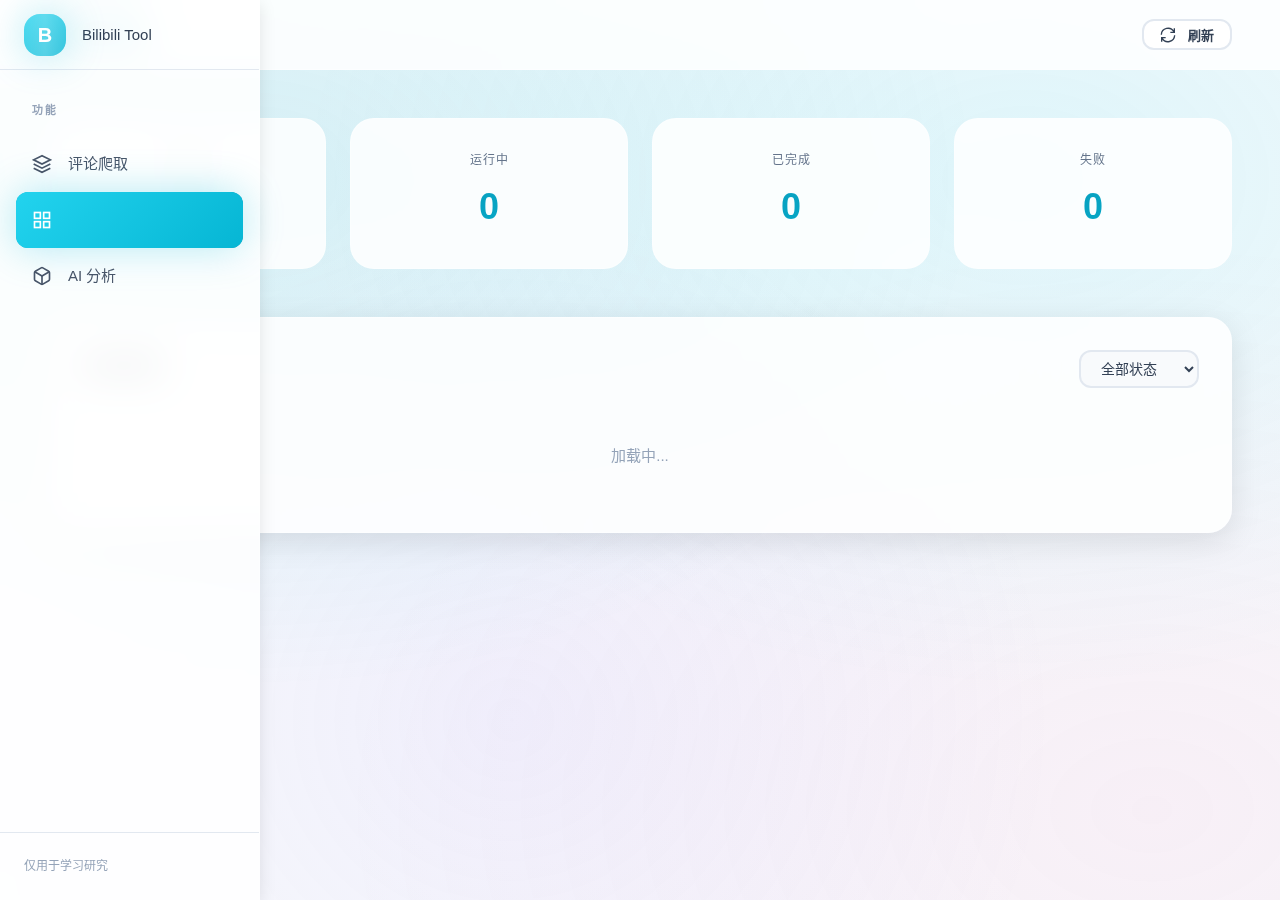
<file: static/tasks.html>
<!DOCTYPE html>
<html lang="zh-CN">
<head>
    <meta charset="UTF-8">
    <meta name="viewport" content="width=device-width, initial-scale=1.0">
    <title>任务管理 - Bilibili Tool</title>
    <link rel="stylesheet" href="/static/css/style.css?v=4">
    <link rel="stylesheet" href="/static/css/tasks.css?v=3">
</head>
<body>
    <!-- 侧边栏 -->
    <aside class="sidebar">
        <div class="sidebar-header">
            <div class="sidebar-logo">
                <div class="sidebar-logo-icon">B</div>
                <span>Bilibili Tool</span>
            </div>
        </div>

        <nav class="sidebar-nav">
            <div class="nav-group">
                <div class="nav-group-title">功能</div>
                <a href="/" class="nav-item">
                    <span class="nav-item-icon">
                        <svg xmlns="http://www.w3.org/2000/svg" width="16" height="16" viewBox="0 0 24 24" fill="none" stroke="currentColor" stroke-width="2">
                            <path d="M12 2L2 7l10 5 10-5-10-5zM2 17l10 5 10-5M2 12l10 5 10-5"/>
                        </svg>
                    </span>
                    <span>评论爬取</span>
                </a>
                <a href="/tasks" class="nav-item active">
                    <span class="nav-item-icon">
                        <svg xmlns="http://www.w3.org/2000/svg" width="16" height="16" viewBox="0 0 24 24" fill="none" stroke="currentColor" stroke-width="2">
                            <rect x="3" y="3" width="7" height="7"/>
                            <rect x="14" y="3" width="7" height="7"/>
                            <rect x="14" y="14" width="7" height="7"/>
                            <rect x="3" y="14" width="7" height="7"/>
                        </svg>
                    </span>
                    <span>任务管理</span>
                </a>
                <a href="/analysis" class="nav-item">
                    <span class="nav-item-icon">
                        <svg xmlns="http://www.w3.org/2000/svg" width="16" height="16" viewBox="0 0 24 24" fill="none" stroke="currentColor" stroke-width="2">
                            <path d="M21 16V8a2 2 0 0 0-1-1.73l-7-4a2 2 0 0 0-2 0l-7 4A2 2 0 0 0 3 8v8a2 2 0 0 0 1 1.73l7 4a2 2 0 0 0 2 0l7-4A2 2 0 0 0 21 16z"/>
                            <polyline points="3.27 6.96 12 12.01 20.73 6.96"/>
                            <line x1="12" y1="22.08" x2="12" y2="12"/>
                        </svg>
                    </span>
                    <span>AI 分析</span>
                </a>
            </div>
        </nav>

        <div class="sidebar-footer">
            <div style="font-size: 12px; color: var(--gray-400);">
                仅用于学习研究
            </div>
        </div>
    </aside>

    <!-- 主内容区 -->
    <div class="main-wrapper">
        <!-- 顶部 Header -->
        <header class="header">
            <div class="header-left">
                <h1 class="header-title">任务管理</h1>
            </div>
            <div class="header-right">
                <button id="refresh-btn" class="btn btn-secondary btn-sm">
                    <svg xmlns="http://www.w3.org/2000/svg" width="14" height="14" viewBox="0 0 24 24" fill="none" stroke="currentColor" stroke-width="2" style="margin-right: 4px;">
                        <path d="M21.5 2v6h-6M2.5 22v-6h6M2 11.5a10 10 0 0 1 18.8-4.3M22 12.5a10 10 0 0 1-18.8 4.2"/>
                    </svg>
                    刷新
                </button>
            </div>
        </header>

        <!-- 内容区域 -->
        <main class="content">
            <div class="container">
                <!-- 统计卡片 -->
                <div class="stats-grid" style="margin-bottom: var(--space-2xl);">
                    <div class="stat-card">
                        <div class="stat-label">总任务数</div>
                        <div class="stat-value" id="stat-total">0</div>
                    </div>
                    <div class="stat-card">
                        <div class="stat-label">运行中</div>
                        <div class="stat-value" style="color: var(--warning-color);" id="stat-running">0</div>
                    </div>
                    <div class="stat-card">
                        <div class="stat-label">已完成</div>
                        <div class="stat-value" style="color: var(--success-color);" id="stat-completed">0</div>
                    </div>
                    <div class="stat-card">
                        <div class="stat-label">失败</div>
                        <div class="stat-value" style="color: var(--error-color);" id="stat-failed">0</div>
                    </div>
                </div>

                <!-- 任务列表 -->
                <div class="card">
                    <div class="card-header" style="display: flex; justify-content: space-between; align-items: center;">
                        <h2 class="card-title">任务列表</h2>
                        <div style="display: flex; gap: var(--space-sm);">
                            <select id="status-filter" class="form-select" style="width: 120px;">
                                <option value="">全部状态</option>
                                <option value="running">运行中</option>
                                <option value="completed">已完成</option>
                                <option value="failed">失败</option>
                            </select>
                        </div>
                    </div>
                    <div class="card-body" style="padding: 0;">
                        <div id="tasks-list" class="tasks-list">
                            <p class="loading" style="color: var(--gray-400); text-align: center; padding: var(--space-xl);">
                                加载中...
                            </p>
                        </div>
                    </div>
                </div>
            </div>
        </main>
    </div>

    <!-- 任务详情模态框 -->
    <div id="task-detail-modal" class="modal" style="display: none;">
        <div class="modal-content task-modal">
            <div class="modal-header">
                <h3 style="margin: 0;">任务详情</h3>
                <button class="close-btn" type="button">
                    <svg xmlns="http://www.w3.org/2000/svg" width="20" height="20" viewBox="0 0 24 24" fill="none" stroke="currentColor" stroke-width="2">
                        <line x1="18" y1="6" x2="6" y2="18"/>
                        <line x1="6" y1="6" x2="18" y2="18"/>
                    </svg>
                </button>
            </div>
            <div class="modal-body">
                <div id="task-detail-content">
                    <!-- 动态填充 -->
                </div>
            </div>
        </div>
    </div>

    <script src="/static/js/api.js?v=3"></script>
    <script src="/static/js/tasks.js?v=3"></script>
</body>
</html>
</file>
<file: static/css/style.css>
/* ============================================
   CYBER-AQUA GLASS DESIGN SYSTEM
   ============================================ */

/* CSS Variables - Teal/Cyan Gradient Palette */
:root {
    /* Primary Colors - Teal to Cyan Gradient */
    --primary-light: #22D3EE;
    --primary: #06B6D4;
    --primary-dark: #0891B2;
    --primary-darker: #0E7490;

    /* Accent Colors */
    --accent-coral: #F472B6;
    --accent-lime: #A3E635;
    --accent-violet: #A78BFA;

    /* Glass Effect */
    --glass-bg: rgba(255, 255, 255, 0.85);
    --glass-bg-dark: rgba(15, 23, 42, 0.8);
    --glass-border: rgba(255, 255, 255, 0.3);
    --glass-shadow: 0 8px 32px rgba(0, 0, 0, 0.1);
    --glass-blur: blur(20px);

    /* Background - Animated Mesh Gradient */
    --bg-gradient-1: #06B6D4;
    --bg-gradient-2: #22D3EE;
    --bg-gradient-3: #A78BFA;
    --bg-gradient-4: #F472B6;

    /* Status Colors */
    --success: #10B981;
    --success-light: #D1FAE5;
    --warning: #F59E0B;
    --warning-light: #FEF3C7;
    --error: #EF4444;
    --error-light: #FEE2E2;
    --info: #3B82F6;
    --info-light: #DBEAFE;

    /* Neutral Colors */
    --gray-50: #F8FAFC;
    --gray-100: #F1F5F9;
    --gray-200: #E2E8F0;
    --gray-300: #CBD5E1;
    --gray-400: #94A3B8;
    --gray-500: #64748B;
    --gray-600: #475569;
    --gray-700: #334155;
    --gray-800: #1E293B;
    --gray-900: #0F172A;

    /* Typography */
    --font-display: 'Outfit', sans-serif;
    --font-body: 'Plus Jakarta Sans', sans-serif;

    /* Spacing */
    --space-xs: 4px;
    --space-sm: 8px;
    --space-md: 16px;
    --space-lg: 24px;
    --space-xl: 32px;
    --space-2xl: 48px;
    --space-3xl: 64px;

    /* Border Radius */
    --radius-sm: 8px;
    --radius-md: 12px;
    --radius-lg: 16px;
    --radius-xl: 24px;
    --radius-2xl: 32px;
    --radius-full: 9999px;

    /* Shadows */
    --shadow-sm: 0 2px 8px rgba(0, 0, 0, 0.08);
    --shadow-md: 0 4px 16px rgba(0, 0, 0, 0.1);
    --shadow-lg: 0 8px 32px rgba(0, 0, 0, 0.12);
    --shadow-xl: 0 16px 48px rgba(0, 0, 0, 0.15);
    --shadow-glow: 0 0 40px rgba(6, 182, 212, 0.3);
    --shadow-glow-lg: 0 0 60px rgba(6, 182, 212, 0.4);

    /* Transitions */
    --transition-fast: 150ms cubic-bezier(0.4, 0, 0.2, 1);
    --transition-base: 300ms cubic-bezier(0.4, 0, 0.2, 1);
    --transition-slow: 500ms cubic-bezier(0.4, 0, 0.2, 1);

    /* Layout */
    --sidebar-width: 260px;
    --header-height: 70px;
}

/* ============================================
   RESET & BASE STYLES
   ============================================ */
*, *::before, *::after {
    margin: 0;
    padding: 0;
    box-sizing: border-box;
}

html {
    scroll-behavior: smooth;
}

body {
    font-family: var(--font-body);
    font-size: 15px;
    line-height: 1.6;
    color: var(--gray-700);
    background: var(--gray-50);
    min-height: 100vh;
    overflow-x: hidden;
}

/* Animated Background Mesh */
body::before {
    content: '';
    position: fixed;
    top: 0;
    left: 0;
    right: 0;
    bottom: 0;
    background:
        radial-gradient(ellipse at 20% 20%, rgba(6, 182, 212, 0.15) 0%, transparent 50%),
        radial-gradient(ellipse at 80% 20%, rgba(34, 211, 238, 0.12) 0%, transparent 50%),
        radial-gradient(ellipse at 40% 80%, rgba(167, 139, 250, 0.1) 0%, transparent 50%),
        radial-gradient(ellipse at 90% 90%, rgba(244, 114, 182, 0.08) 0%, transparent 50%);
    animation: meshMove 20s ease-in-out infinite alternate;
    z-index: -1;
    pointer-events: none;
}

@keyframes meshMove {
    0% {
        transform: translate(0, 0) scale(1);
    }
    50% {
        transform: translate(2%, 3%) scale(1.02);
    }
    100% {
        transform: translate(-2%, -2%) scale(1.05);
    }
}

/* Import Fonts */
@import url('https://fonts.googleapis.com/css2?family=Outfit:wght@400;500;600;700;800&family=Plus+Jakarta+Sans:wght@400;500;600;700&display=swap');

/* ============================================
   LAYOUT
   ============================================ */
.app {
    display: flex;
    min-height: 100vh;
}

/* ============================================
   SIDEBAR - GLASS MORPHISM
   ============================================ */
.sidebar {
    width: var(--sidebar-width);
    height: 100vh;
    position: fixed;
    left: 0;
    top: 0;
    background: var(--glass-bg);
    backdrop-filter: var(--glass-blur);
    -webkit-backdrop-filter: var(--glass-blur);
    border-right: 1px solid var(--glass-border);
    display: flex;
    flex-direction: column;
    z-index: 100;
    box-shadow: var(--shadow-md);
}

.sidebar-header {
    height: var(--header-height);
    display: flex;
    align-items: center;
    padding: 0 var(--space-lg);
    border-bottom: 1px solid var(--gray-200);
}

.sidebar-logo {
    display: flex;
    align-items: center;
    gap: var(--space-md);
}

.sidebar-logo-icon {
    width: 42px;
    height: 42px;
    background: linear-gradient(135deg, var(--primary-light), var(--primary));
    border-radius: var(--radius-lg);
    display: flex;
    align-items: center;
    justify-content: center;
    color: white;
    font-family: var(--font-display);
    font-weight: 700;
    font-size: 20px;
    box-shadow: var(--shadow-glow);
    position: relative;
    overflow: hidden;
}

.sidebar-logo-icon::after {
    content: '';
    position: absolute;
    inset: -50%;
    background: linear-gradient(45deg, transparent, rgba(255,255,255,0.3), transparent);
    transform: rotate(45deg);
    animation: shimmer 3s infinite;
}

@keyframes shimmer {
    0% { transform: translateX(-100%) rotate(45deg); }
    100% { transform: translateX(100%) rotate(45deg); }
}

.sidebar-logo-text {
    font-family: var(--font-display);
    font-weight: 700;
    font-size: 18px;
    background: linear-gradient(135deg, var(--primary-dark), var(--primary));
    -webkit-background-clip: text;
    -webkit-text-fill-color: transparent;
    background-clip: text;
}

.sidebar-nav {
    flex: 1;
    padding: var(--space-xl) var(--space-md);
    display: flex;
    flex-direction: column;
    gap: var(--space-xs);
}

.nav-group-title {
    font-family: var(--font-display);
    font-size: 11px;
    font-weight: 600;
    color: var(--gray-400);
    text-transform: uppercase;
    letter-spacing: 1.5px;
    padding: 0 var(--space-md);
    margin-bottom: var(--space-md);
}

.nav-item {
    display: flex;
    align-items: center;
    gap: var(--space-md);
    padding: var(--space-md) var(--space-md);
    border-radius: var(--radius-md);
    color: var(--gray-600);
    text-decoration: none;
    font-weight: 500;
    transition: all var(--transition-base);
    position: relative;
    overflow: hidden;
}

.nav-item::before {
    content: '';
    position: absolute;
    inset: 0;
    background: linear-gradient(135deg, var(--primary-light), var(--primary));
    opacity: 0;
    transition: opacity var(--transition-base);
}

.nav-item:hover {
    color: var(--primary-dark);
    background: rgba(6, 182, 212, 0.1);
    transform: translateX(4px);
}

.nav-item.active {
    color: white;
    background: linear-gradient(135deg, var(--primary), var(--primary-dark));
    box-shadow: var(--shadow-glow);
}

.nav-item.active::before {
    opacity: 1;
}

.nav-item-icon {
    width: 20px;
    height: 20px;
    position: relative;
    z-index: 1;
}

.nav-item-icon svg {
    width: 100%;
    height: 100%;
}

.nav-item-text {
    position: relative;
    z-index: 1;
}

.sidebar-footer {
    padding: var(--space-lg);
    border-top: 1px solid var(--gray-200);
}

.sidebar-footer-text {
    font-size: 12px;
    color: var(--gray-400);
    text-align: center;
}

/* ============================================
   MAIN CONTENT
   ============================================ */
.main {
    margin-left: var(--sidebar-width);
    flex: 1;
    min-height: 100vh;
}

/* Header */
.header {
    height: var(--header-height);
    background: var(--glass-bg);
    backdrop-filter: var(--glass-blur);
    -webkit-backdrop-filter: var(--glass-blur);
    border-bottom: 1px solid var(--glass-border);
    display: flex;
    align-items: center;
    justify-content: space-between;
    padding: 0 var(--space-2xl);
    position: sticky;
    top: 0;
    z-index: 50;
}

.header-title {
    font-family: var(--font-display);
    font-size: 24px;
    font-weight: 700;
    background: linear-gradient(135deg, var(--primary-dark), var(--primary));
    -webkit-background-clip: text;
    -webkit-text-fill-color: transparent;
    background-clip: text;
}

.header-right {
    display: flex;
    align-items: center;
    gap: var(--space-md);
}

/* Content */
.content {
    padding: var(--space-2xl);
}

.container {
    max-width: 1400px;
    margin: 0 auto;
}

/* ============================================
   GLASS CARDS
   ============================================ */
.card {
    background: var(--glass-bg);
    backdrop-filter: var(--glass-blur);
    -webkit-backdrop-filter: var(--glass-blur);
    border: 1px solid var(--glass-border);
    border-radius: var(--radius-xl);
    padding: var(--space-xl);
    margin-bottom: var(--space-lg);
    box-shadow: var(--glass-shadow);
    transition: all var(--transition-base);
}

.card:hover {
    box-shadow: var(--shadow-lg);
    transform: translateY(-2px);
}

.card-header {
    margin-bottom: var(--space-lg);
}

.card-title {
    font-family: var(--font-display);
    font-size: 20px;
    font-weight: 700;
    color: var(--gray-800);
    margin-bottom: var(--space-xs);
}

.card-subtitle {
    font-size: 14px;
    color: var(--gray-500);
}

/* ============================================
   FORMS
   ============================================ */
.form {
    display: flex;
    flex-direction: column;
    gap: var(--space-lg);
}

.form-row {
    display: grid;
    grid-template-columns: repeat(auto-fit, minmax(200px, 1fr));
    gap: var(--space-lg);
}

.form-group {
    display: flex;
    flex-direction: column;
    gap: var(--space-sm);
}

.form-label {
    font-weight: 600;
    font-size: 13px;
    color: var(--gray-700);
}

.form-label.required::after {
    content: '*';
    color: var(--error);
    margin-left: 2px;
}

.form-hint {
    font-size: 12px;
    color: var(--gray-400);
}

.form-input,
.form-select,
.form-textarea {
    width: 100%;
    padding: var(--space-sm) var(--space-md);
    border: 2px solid var(--gray-200);
    border-radius: var(--radius-md);
    font-family: var(--font-body);
    font-size: 14px;
    color: var(--gray-700);
    background: var(--gray-50);
    transition: all var(--transition-base);
}

.form-input:focus,
.form-select:focus,
.form-textarea:focus {
    outline: none;
    border-color: var(--primary);
    background: white;
    box-shadow: 0 0 0 4px rgba(6, 182, 212, 0.1);
}

.form-textarea {
    resize: vertical;
    min-height: 100px;
}

/* Radio Group */
.radio-group {
    display: flex;
    gap: var(--space-sm);
}

.radio-label {
    display: flex;
    align-items: center;
    gap: var(--space-sm);
    padding: var(--space-sm) var(--space-md);
    border: 2px solid var(--gray-200);
    border-radius: var(--radius-md);
    cursor: pointer;
    transition: all var(--transition-base);
    font-size: 13px;
    font-weight: 500;
    background: var(--gray-50);
}

.radio-label:hover {
    border-color: var(--primary-light);
    background: rgba(6, 182, 212, 0.05);
}

.radio-label input[type="radio"] {
    width: 16px;
    height: 16px;
    accent-color: var(--primary);
}

.radio-label input[type="radio"]:checked + span {
    color: var(--primary-dark);
}

/* Checkbox */
.checkbox-label {
    display: inline-flex;
    align-items: center;
    gap: var(--space-sm);
    cursor: pointer;
    font-size: 14px;
    font-weight: 500;
    color: var(--gray-600);
}

.checkbox-label input[type="checkbox"] {
    width: 18px;
    height: 18px;
    accent-color: var(--primary);
}

/* ============================================
   BUTTONS
   ============================================ */
.btn {
    display: inline-flex;
    align-items: center;
    justify-content: center;
    gap: var(--space-sm);
    padding: var(--space-sm) var(--space-lg);
    border: none;
    border-radius: var(--radius-md);
    font-family: var(--font-body);
    font-size: 14px;
    font-weight: 600;
    cursor: pointer;
    transition: all var(--transition-base);
    text-decoration: none;
    white-space: nowrap;
}

.btn:disabled {
    opacity: 0.5;
    cursor: not-allowed;
}

.btn-primary {
    background: linear-gradient(135deg, var(--primary-light), var(--primary));
    color: white;
    box-shadow: 0 4px 16px rgba(6, 182, 212, 0.3);
}

.btn-primary:hover:not(:disabled) {
    transform: translateY(-2px);
    box-shadow: var(--shadow-glow-lg);
}

.btn-primary:active:not(:disabled) {
    transform: translateY(0);
}

.btn-secondary {
    background: white;
    color: var(--gray-700);
    border: 2px solid var(--gray-200);
}

.btn-secondary:hover:not(:disabled) {
    border-color: var(--primary);
    color: var(--primary-dark);
    background: rgba(6, 182, 212, 0.05);
}

.btn-sm {
    padding: var(--space-xs) var(--space-md);
    font-size: 13px;
}

.btn-lg {
    padding: var(--space-md) var(--space-xl);
    font-size: 16px;
}

.btn svg {
    width: 16px;
    height: 16px;
}

/* ============================================
   BADGES
   ============================================ */
.badge {
    display: inline-flex;
    align-items: center;
    padding: 4px var(--space-md);
    border-radius: var(--radius-full);
    font-size: 12px;
    font-weight: 600;
}

.badge-primary {
    background: linear-gradient(135deg, rgba(6, 182, 212, 0.15), rgba(34, 211, 238, 0.15));
    color: var(--primary-dark);
    border: 1px solid rgba(6, 182, 212, 0.3);
}

.badge-success {
    background: var(--success-light);
    color: var(--success);
}

.badge-warning {
    background: var(--warning-light);
    color: var(--warning);
}

.badge-error {
    background: var(--error-light);
    color: var(--error);
}

/* ============================================
   PROGRESS BAR
   ============================================ */
.progress {
    height: 10px;
    background: var(--gray-200);
    border-radius: var(--radius-full);
    overflow: hidden;
}

.progress-bar {
    height: 100%;
    background: linear-gradient(90deg, var(--primary-light), var(--primary), var(--primary-dark));
    border-radius: var(--radius-full);
    transition: width 0.5s ease;
    position: relative;
}

.progress-bar.animated::after {
    content: '';
    position: absolute;
    top: 0;
    left: 0;
    right: 0;
    bottom: 0;
    background: linear-gradient(90deg, transparent, rgba(255,255,255,0.4), transparent);
    animation: progressShimmer 1.5s infinite;
}

@keyframes progressShimmer {
    0% { transform: translateX(-100%); }
    100% { transform: translateX(100%); }
}

/* ============================================
   STATS CARDS
   ============================================ */
.stats-grid {
    display: grid;
    grid-template-columns: repeat(auto-fit, minmax(200px, 1fr));
    gap: var(--space-lg);
    margin-bottom: var(--space-xl);
}

.stat-card {
    background: var(--glass-bg);
    backdrop-filter: var(--glass-blur);
    border: 1px solid var(--glass-border);
    border-radius: var(--radius-lg);
    padding: var(--space-lg);
    text-align: center;
    transition: all var(--transition-base);
}

.stat-card:hover {
    transform: translateY(-4px);
    box-shadow: var(--shadow-glow);
}

.stat-label {
    font-size: 13px;
    color: var(--gray-500);
    margin-bottom: var(--space-sm);
    text-transform: uppercase;
    letter-spacing: 1px;
}

.stat-value {
    font-family: var(--font-display);
    font-size: 36px;
    font-weight: 800;
    background: linear-gradient(135deg, var(--primary-dark), var(--primary));
    -webkit-background-clip: text;
    -webkit-text-fill-color: transparent;
    background-clip: text;
}

/* ============================================
   TOOLBAR
   ============================================ */
.toolbar {
    display: flex;
    align-items: center;
    gap: var(--space-md);
    padding: var(--space-md);
    background: var(--glass-bg);
    backdrop-filter: var(--glass-blur);
    border: 1px solid var(--glass-border);
    border-radius: var(--radius-lg);
    margin-bottom: var(--space-lg);
    flex-wrap: wrap;
}

.toolbar-group {
    display: flex;
    align-items: center;
    gap: var(--space-md);
}

/* ============================================
   EMPTY STATE
   ============================================ */
.empty-state {
    text-align: center;
    padding: var(--space-3xl) var(--space-xl);
}

.empty-state-icon {
    width: 80px;
    height: 80px;
    margin: 0 auto var(--space-lg);
    background: linear-gradient(135deg, rgba(6, 182, 212, 0.1), rgba(34, 211, 238, 0.1));
    border-radius: 50%;
    display: flex;
    align-items: center;
    justify-content: center;
    color: var(--primary);
}

.empty-state-title {
    font-family: var(--font-display);
    font-size: 18px;
    font-weight: 700;
    color: var(--gray-700);
    margin-bottom: var(--space-sm);
}

.empty-state-description {
    font-size: 14px;
    color: var(--gray-500);
}

/* ============================================
   ERROR/SUCCESS MESSAGES
   ============================================ */
.error-message {
    background: linear-gradient(135deg, rgba(239, 68, 68, 0.1), rgba(239, 68, 68, 0.05));
    border: 1px solid rgba(239, 68, 68, 0.3);
    color: #991B1B;
    padding: var(--space-md) var(--space-lg);
    border-radius: var(--radius-md);
    font-size: 14px;
}

.success-message {
    background: linear-gradient(135deg, rgba(16, 185, 129, 0.1), rgba(16, 185, 129, 0.05));
    border: 1px solid rgba(16, 185, 129, 0.3);
    color: #065F46;
    padding: var(--space-md) var(--space-lg);
    border-radius: var(--radius-md);
    font-size: 14px;
}

/* ============================================
   LOADING SPINNER
   ============================================ */
.spinner {
    width: 40px;
    height: 40px;
    border: 3px solid var(--gray-200);
    border-top-color: var(--primary);
    border-radius: 50%;
    animation: spin 0.8s linear infinite;
}

@keyframes spin {
    to { transform: rotate(360deg); }
}

/* ============================================
   SCROLLBAR
   ============================================ */
::-webkit-scrollbar {
    width: 8px;
    height: 8px;
}

::-webkit-scrollbar-track {
    background: var(--gray-100);
    border-radius: var(--radius-full);
}

::-webkit-scrollbar-thumb {
    background: linear-gradient(135deg, var(--primary-light), var(--primary));
    border-radius: var(--radius-full);
}

::-webkit-scrollbar-thumb:hover {
    background: var(--primary-dark);
}

/* ============================================
   RESPONSIVE
   ============================================ */
@media (max-width: 1024px) {
    .sidebar {
        width: 80px;
    }

    .sidebar-logo-text,
    .nav-item-text,
    .nav-group-title,
    .sidebar-footer-text {
        display: none;
    }

    .sidebar-header {
        justify-content: center;
        padding: 0;
    }

    .nav-item {
        justify-content: center;
        padding: var(--space-md);
    }

    .main {
        margin-left: 80px;
    }

    .form-row {
        grid-template-columns: 1fr;
    }
}

@media (max-width: 768px) {
    .sidebar {
        width: 100%;
        height: auto;
        position: relative;
        flex-direction: row;
        align-items: center;
        padding: var(--space-md);
        gap: var(--space-md);
    }

    .sidebar-nav {
        flex-direction: row;
        padding: var(--space-sm);
    }

    .nav-group-title {
        display: none;
    }

    .main {
        margin-left: 0;
    }

    .header {
        padding: 0 var(--space-md);
    }

    .content {
        padding: var(--space-md);
    }

    .toolbar {
        flex-direction: column;
        align-items: stretch;
    }
}

/* ============================================
   ANIMATIONS
   ============================================ */
@keyframes fadeInUp {
    from {
        opacity: 0;
        transform: translateY(20px);
    }
    to {
        opacity: 1;
        transform: translateY(0);
    }
}

@keyframes fadeIn {
    from { opacity: 0; }
    to { opacity: 1; }
}

@keyframes slideInRight {
    from {
        opacity: 0;
        transform: translateX(20px);
    }
    to {
        opacity: 1;
        transform: translateX(0);
    }
}

.animate-fade-in-up {
    animation: fadeInUp 0.6s ease forwards;
}

.animate-fade-in {
    animation: fadeIn 0.4s ease forwards;
}

.animate-slide-in-right {
    animation: slideInRight 0.5s ease forwards;
}
</file>
<file: static/css/tasks.css>
/* ============================================
   TASKS PAGE - TASK MANAGEMENT
   ============================================ */

/* Stats Section */
.stats-section {
    margin-bottom: var(--space-2xl);
}

.stats-grid {
    display: grid;
    grid-template-columns: repeat(4, 1fr);
    gap: var(--space-lg);
}

.stat-card {
    background: var(--glass-bg);
    backdrop-filter: var(--glass-blur);
    border: 1px solid var(--glass-border);
    border-radius: var(--radius-xl);
    padding: var(--space-xl);
    text-align: center;
    transition: all var(--transition-base);
    animation: fadeInUp 0.6s ease both;
}

.stat-card:nth-child(1) { animation-delay: 0.1s; }
.stat-card:nth-child(2) { animation-delay: 0.2s; }
.stat-card:nth-child(3) { animation-delay: 0.3s; }
.stat-card:nth-child(4) { animation-delay: 0.4s; }

.stat-card:hover {
    transform: translateY(-4px);
    box-shadow: var(--shadow-glow);
}

.stat-card-icon {
    width: 48px;
    height: 48px;
    margin: 0 auto var(--space-md);
    background: linear-gradient(135deg, rgba(6, 182, 212, 0.15), rgba(34, 211, 238, 0.1));
    border-radius: var(--radius-lg);
    display: flex;
    align-items: center;
    justify-content: center;
    color: var(--primary);
}

.stat-card-icon svg {
    width: 24px;
    height: 24px;
}

.stat-card.running .stat-card-icon {
    background: linear-gradient(135deg, rgba(245, 158, 11, 0.15), rgba(245, 158, 11, 0.1));
}

.stat-card.running .stat-card-icon svg {
    color: var(--warning);
}

.stat-card.completed .stat-card-icon {
    background: linear-gradient(135deg, rgba(16, 185, 129, 0.15), rgba(16, 185, 129, 0.1));
}

.stat-card.completed .stat-card-icon svg {
    color: var(--success);
}

.stat-card.failed .stat-card-icon {
    background: linear-gradient(135deg, rgba(239, 68, 68, 0.15), rgba(239, 68, 68, 0.1));
}

.stat-card.failed .stat-card-icon svg {
    color: var(--error);
}

.stat-label {
    font-size: 12px;
    color: var(--gray-500);
    text-transform: uppercase;
    letter-spacing: 1px;
    margin-bottom: var(--space-sm);
}

.stat-value {
    font-family: var(--font-display);
    font-size: 36px;
    font-weight: 800;
    background: linear-gradient(135deg, var(--primary-dark), var(--primary));
    -webkit-background-clip: text;
    -webkit-text-fill-color: transparent;
    background-clip: text;
}

.stat-card.running .stat-value {
    background: linear-gradient(135deg, #D97706, var(--warning));
    -webkit-background-clip: text;
    -webkit-text-fill-color: transparent;
    background-clip: text;
}

.stat-card.completed .stat-value {
    background: linear-gradient(135deg, #059669, var(--success));
    -webkit-background-clip: text;
    -webkit-text-fill-color: transparent;
    background-clip: text;
}

.stat-card.failed .stat-value {
    background: linear-gradient(135deg, #DC2626, var(--error));
    -webkit-background-clip: text;
    -webkit-text-fill-color: transparent;
    background-clip: text;
}

/* Tasks List Card */
.tasks-list-card {
    background: var(--glass-bg);
    backdrop-filter: var(--glass-blur);
    border: 1px solid var(--glass-border);
    border-radius: var(--radius-xl);
    padding: var(--space-xl);
    box-shadow: var(--shadow-md);
    animation: fadeInUp 0.8s ease 0.2s both;
}

.tasks-list-header {
    display: flex;
    justify-content: space-between;
    align-items: center;
    margin-bottom: var(--space-lg);
}

.tasks-list-header .card-title {
    font-size: 20px;
}

.tasks-list-actions {
    display: flex;
    gap: var(--space-md);
    align-items: center;
}

.filter-select {
    padding: var(--space-sm) var(--space-md);
    border: 2px solid var(--gray-200);
    border-radius: var(--radius-md);
    font-size: 14px;
    color: var(--gray-700);
    background: var(--gray-50);
    cursor: pointer;
    transition: all var(--transition-base);
}

.filter-select:focus {
    outline: none;
    border-color: var(--primary);
    background: white;
}

/* Tasks List */
.tasks-list {
    max-height: 600px;
    overflow-y: auto;
}

.task-item {
    background: white;
    border: 2px solid var(--gray-200);
    border-radius: var(--radius-lg);
    padding: var(--space-lg);
    margin-bottom: var(--space-md);
    cursor: pointer;
    transition: all var(--transition-base);
}

.task-item:hover {
    border-color: var(--primary-light);
    box-shadow: var(--shadow-md);
    transform: translateX(4px);
}

.task-item-header {
    display: flex;
    justify-content: space-between;
    align-items: flex-start;
    margin-bottom: var(--space-md);
}

.task-title {
    flex: 1;
    min-width: 0;
}

.task-title h3 {
    font-family: var(--font-display);
    font-size: 16px;
    font-weight: 700;
    color: var(--gray-800);
    overflow: hidden;
    text-overflow: ellipsis;
    white-space: nowrap;
    margin-bottom: var(--space-xs);
}

.task-badges {
    display: flex;
    gap: var(--space-sm);
    flex-wrap: wrap;
}

.status-badge {
    display: inline-flex;
    align-items: center;
    gap: var(--space-xs);
    padding: 4px 12px;
    border-radius: var(--radius-full);
    font-size: 11px;
    font-weight: 700;
    text-transform: uppercase;
    letter-spacing: 0.5px;
}

.status-badge.running {
    background: linear-gradient(135deg, rgba(245, 158, 11, 0.15), rgba(245, 158, 11, 0.1));
    color: var(--warning);
    border: 1px solid rgba(245, 158, 11, 0.3);
}

.status-badge.running .status-dot {
    background: var(--warning);
    animation: pulse 1.5s ease-in-out infinite;
}

.status-badge.completed {
    background: linear-gradient(135deg, rgba(16, 185, 129, 0.15), rgba(16, 185, 129, 0.1));
    color: var(--success);
    border: 1px solid rgba(16, 185, 129, 0.3);
}

.status-badge.completed .status-dot {
    background: var(--success);
}

.status-badge.failed {
    background: linear-gradient(135deg, rgba(239, 68, 68, 0.15), rgba(239, 68, 68, 0.1));
    color: var(--error);
    border: 1px solid rgba(239, 68, 68, 0.3);
}

.status-badge.failed .status-dot {
    background: var(--error);
}

.status-dot {
    width: 8px;
    height: 8px;
    border-radius: 50%;
}

@keyframes pulse {
    0%, 100% { opacity: 1; }
    50% { opacity: 0.5; }
}

.task-meta {
    display: flex;
    flex-wrap: wrap;
    gap: var(--space-lg);
    font-size: 13px;
    color: var(--gray-500);
}

.task-meta-item {
    display: flex;
    align-items: center;
    gap: var(--space-xs);
}

.task-meta-item svg {
    width: 14px;
    height: 14px;
    color: var(--gray-400);
}

.task-info-row {
    display: flex;
    flex-wrap: wrap;
    gap: var(--space-xl);
    padding-top: var(--space-md);
    border-top: 1px solid var(--gray-200);
}

.task-info-row .task-meta-item {
    font-size: 12px;
}

/* Empty State */
.empty-state {
    text-align: center;
    padding: var(--space-3xl) var(--space-xl);
}

.empty-state-icon {
    width: 100px;
    height: 100px;
    margin: 0 auto var(--space-lg);
    background: linear-gradient(135deg, rgba(6, 182, 212, 0.1), rgba(34, 211, 238, 0.05));
    border-radius: 50%;
    display: flex;
    align-items: center;
    justify-content: center;
}

.empty-state-icon svg {
    width: 48px;
    height: 48px;
    color: var(--primary);
}

.empty-state-title {
    font-family: var(--font-display);
    font-size: 20px;
    font-weight: 700;
    color: var(--gray-700);
    margin-bottom: var(--space-sm);
}

.empty-state-description {
    font-size: 14px;
    color: var(--gray-500);
}

/* Loading State */
.loading-state {
    display: flex;
    justify-content: center;
    padding: var(--space-2xl);
}

.loading-spinner {
    width: 48px;
    height: 48px;
    border: 4px solid var(--gray-200);
    border-top-color: var(--primary);
    border-radius: 50%;
    animation: spin 0.8s linear infinite;
}

@keyframes spin {
    to { transform: rotate(360deg); }
}

/* Modal */
.modal {
    position: fixed;
    inset: 0;
    background: rgba(15, 23, 42, 0.6);
    backdrop-filter: blur(8px);
    display: flex;
    align-items: center;
    justify-content: center;
    z-index: 1000;
    animation: fadeIn 0.2s ease;
}

.modal-content {
    background: var(--glass-bg);
    backdrop-filter: var(--glass-blur);
    border: 1px solid var(--glass-border);
    border-radius: var(--radius-2xl);
    width: 90%;
    max-width: 800px;
    max-height: 85vh;
    box-shadow: var(--shadow-xl);
    animation: slideUp 0.3s ease;
    display: flex;
    flex-direction: column;
}

@keyframes slideUp {
    from {
        opacity: 0;
        transform: translateY(20px);
    }
    to {
        opacity: 1;
        transform: translateY(0);
    }
}

.modal-header {
    display: flex;
    justify-content: space-between;
    align-items: center;
    padding: var(--space-lg) var(--space-xl);
    border-bottom: 1px solid var(--gray-200);
}

.modal-title {
    font-family: var(--font-display);
    font-size: 18px;
    font-weight: 700;
    color: var(--gray-800);
}

.modal-close {
    width: 36px;
    height: 36px;
    display: flex;
    align-items: center;
    justify-content: center;
    background: var(--gray-100);
    border: none;
    border-radius: 50%;
    cursor: pointer;
    transition: all var(--transition-fast);
}

.modal-close:hover {
    background: var(--gray-200);
}

.modal-close svg {
    width: 20px;
    height: 20px;
    color: var(--gray-500);
}

.modal-body {
    padding: var(--space-xl);
    overflow-y: auto;
    flex: 1;
}

/* Detail Sections */
.detail-section {
    margin-bottom: var(--space-xl);
}

.detail-section-title {
    font-family: var(--font-display);
    font-size: 16px;
    font-weight: 700;
    color: var(--gray-800);
    margin-bottom: var(--space-md);
    display: flex;
    align-items: center;
    gap: var(--space-sm);
}

.detail-section-title::before {
    content: '';
    width: 3px;
    height: 18px;
    background: linear-gradient(135deg, var(--primary-light), var(--primary));
    border-radius: var(--radius-full);
}

.detail-grid {
    display: grid;
    grid-template-columns: repeat(2, 1fr);
    gap: var(--space-md);
}

.detail-item {
    display: flex;
    flex-direction: column;
    gap: var(--space-xs);
}

.detail-label {
    font-size: 12px;
    color: var(--gray-500);
    text-transform: uppercase;
    letter-spacing: 0.5px;
}

.detail-value {
    font-size: 14px;
    color: var(--gray-800);
    font-weight: 500;
}

/* Comments Preview */
.comments-preview {
    background: var(--gray-50);
    border: 1px solid var(--gray-200);
    border-radius: var(--radius-lg);
    padding: var(--space-md);
    max-height: 300px;
    overflow-y: auto;
}

.comment-preview-item {
    background: white;
    border: 1px solid var(--gray-200);
    border-radius: var(--radius-md);
    padding: var(--space-md);
    margin-bottom: var(--space-sm);
}

.comment-preview-item:last-child {
    margin-bottom: 0;
}

.comment-preview-header {
    display: flex;
    justify-content: space-between;
    align-items: center;
    margin-bottom: var(--space-sm);
}

.comment-preview-author {
    font-weight: 600;
    color: var(--gray-800);
    font-size: 14px;
}

.comment-preview-time {
    font-size: 12px;
    color: var(--gray-400);
}

.comment-preview-content {
    color: var(--gray-600);
    font-size: 13px;
    line-height: 1.6;
}

/* Error Box */
.error-box {
    padding: var(--space-md);
    background: linear-gradient(135deg, rgba(239, 68, 68, 0.1), rgba(239, 68, 68, 0.05));
    border: 1px solid rgba(239, 68, 68, 0.3);
    border-radius: var(--radius-md);
    color: #991B1B;
    font-size: 13px;
}

/* Responsive */
@media (max-width: 1024px) {
    .stats-grid {
        grid-template-columns: repeat(2, 1fr);
    }

    .detail-grid {
        grid-template-columns: 1fr;
    }
}

@media (max-width: 640px) {
    .stats-grid {
        grid-template-columns: 1fr;
    }

    .tasks-list-header {
        flex-direction: column;
        align-items: flex-start;
        gap: var(--space-md);
    }

    .task-item-header {
        flex-direction: column;
        gap: var(--space-sm);
    }

    .task-meta {
        flex-direction: column;
        gap: var(--space-sm);
    }

    .task-info-row {
        flex-direction: column;
        gap: var(--space-sm);
    }
}
</file>
